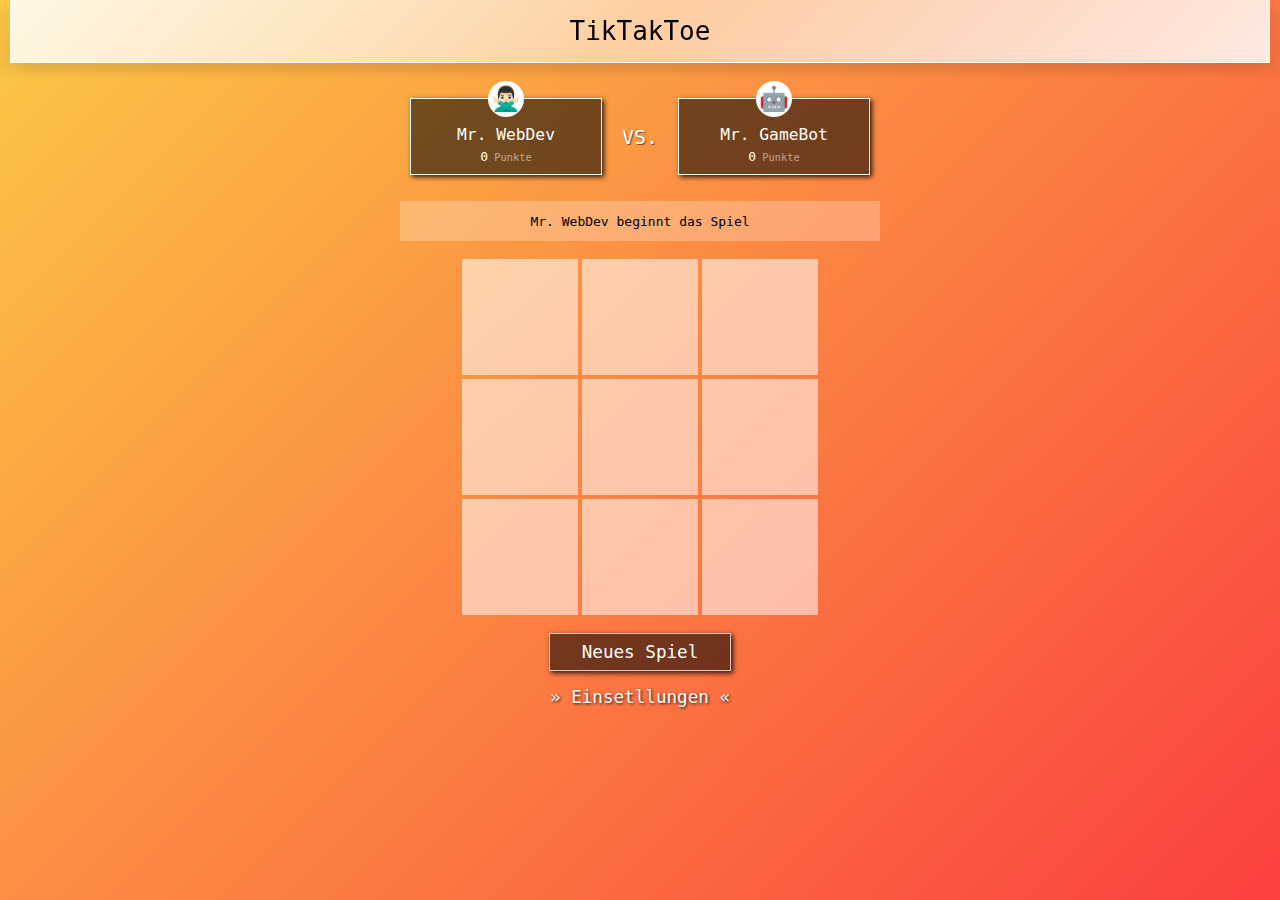
<file: index.html>
<!DOCTYPE html>
<html lang="de">

<head>
    <meta charset="UTF-8">
    <meta http-equiv="X-UA-Compatible" content="IE=edge">
    <meta name="viewport" content="width=device-width, initial-scale=1.0">
    <title>TikTakToe</title>
    <link rel="stylesheet" href="./css/main.css">
</head>

<body class="bg-1">
    <div id="tttSettings" class="noDisplay">
        

        <h1>Settings</h1>
        <h2>Spieler:</h2>
        <h3>Spiler 1</h3>
        <h4>Name</h4>
        <div class="w100 w100flex">
            <input type="text" class="ply1Name" value="Mr. WebDev">
        </div>
        <h4>Figur</h4>
        <div class="w100" id="figPlayer1">
            <div class="w100 cc">
                <span class="myfig" data-fid="0">🙅🏻‍♀️</span>
                <span class="myfig" data-fid="1">🙅🏼‍♀️</span>
                <span class="myfig" data-fid="2">🙅🏽‍♀️</span>
                <span class="myfig" data-fid="3">🙅🏾‍♀️</span>
            </div>
            <div class="w100 cc">
                <span class="myfig" data-fid="4">🙅🏻‍♂️</span>
                <span class="myfig" data-fid="5">🙅🏼‍♂️</span>
                <span class="myfig" data-fid="6">🙅🏽‍♂️</span>
                <span class="myfig" data-fid="7">🙅🏾‍♂️</span>
            </div>
        </div>


        <h3>Spiler 2</h3>
        <div class="robot">
            <label for="mrBot">
                <input type="checkbox" id="mrBot">
                🤖 Spielen gegen Coputer?
            </label>
        </div>
        <div class="w100 w100flex">
            <input type="text" class="ply2Name" value="Mr. GameBot">
        </div>
        <div class="w100" id="figPlayer2">
            <div class="w100 cc">
                <span class="myfig" data-fid="8">🙆🏻‍♀️</span>
                <span class="myfig" data-fid="9">🙆🏼‍♀️</span>
                <span class="myfig" data-fid="10">🙆🏽‍♀️</span>
                <span class="myfig" data-fid="11">🙆🏾‍♀️</span>
            </div>
            <div class="w100 cc">
                <span class="myfig" data-fid="12">🙆🏻‍♂️</span>
                <span class="myfig" data-fid="13">🙆🏼‍♂️</span>
                <span class="myfig" data-fid="14">🙆🏽‍♂️</span>
                <span class="myfig" data-fid="15">🙆🏾‍♂️</span>
            </div>


        </div>




        <h2>Farbe:</h2>
        <div class="w100" id="bgColor">
            <span class="myfig bg-1 selectedFigur" data-bgc="bg-1"></span>
            <span class="myfig bg-2" data-bgc="bg-2"></span>
            <span class="myfig bg-3" data-bgc="bg-3"></span>
            <span class="myfig bg-4" data-bgc="bg-4"></span>
            <span class="myfig bg-5" data-bgc="bg-5"></span>
            <span class="myfig bg-6" data-bgc="bg-6"></span>
        </div>

        <div id="updateSettings">
            <button class="goGame">Abbrechen</button>
            <button id="saveUpdate">Änderungen Speichern</button>
        </div>


    </div>




    <div id="tttGame">
        <h1>TikTakToe</h1>
        <div id="gamer">

            <div class="detail" id="gamer1">
                <div class="figur">x</div>
                <div class="name">x</div>
                <div class="points">x</div>
            </div>

            <div class="vs">VS.</div>

            <div class="detail" id="gamer2">
                <div class="figur">x</div>
                <div class="name">x</div>
                <div class="points">x</div>
            </div>

        </div>

        <div class="status"></div>

        <div class="game">

            <div class="field">
                <div class="item" data-column="0" data-row="0"></div>
                <div class="item" data-column="1" data-row="0"></div>
                <div class="item" data-column="2" data-row="0"></div>

                <div class="item" data-column="0" data-row="1"></div>
                <div class="item" data-column="1" data-row="1"></div>
                <div class="item" data-column="2" data-row="1"></div>

                <div class="item" data-column="0" data-row="2"></div>
                <div class="item" data-column="1" data-row="2"></div>
                <div class="item" data-column="2" data-row="2"></div>
            </div>

        </div>
        <div class="center">
            <button class="newGame">Neues Spiel</button>
            <div class="goSettings">&raquo; Einsetllungen &laquo;</div>
        </div>
        


    </div>

    <script src="./js/_Game.js"></script>
    <script src="./js/_Player.js"></script>
    <script src="./js/_Control.js"></script>
</body>

</html>
</file>
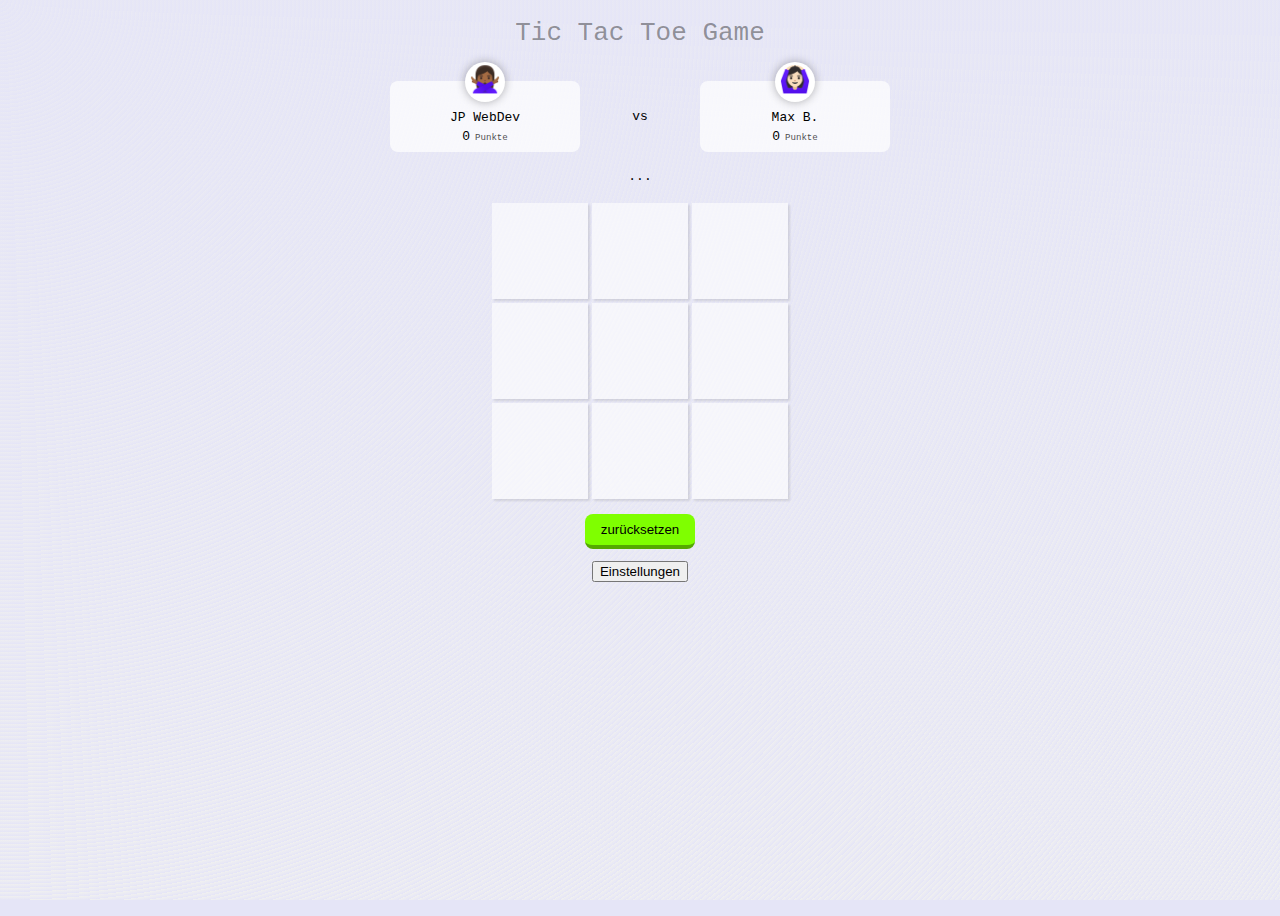
<file: app/index.html>
<!DOCTYPE html>
<html lang="de">

<head>
    <meta charset="UTF-8">
    <meta http-equiv="X-UA-Compatible" content="IE=edge">
    <meta name="viewport" content="width=device-width, initial-scale=1.0">
    <title>Tic Tac Toe Spiel</title>
    <link rel="stylesheet" href="style/app.css">
</head>

<body>
    <div id="app"></div>
    <script type="module" src="./src/app.js" defer></script>
</body>

</html>
</file>
<file: css/main.css>
* {
    margin: 0;
    padding: 0;
    box-sizing: border-box;
}

body {
    background: rgb(63, 94, 251);
    background: linear-gradient(315deg, rgba(63, 94, 251, 1) 0%, rgba(252, 70, 107, 1) 100%);
    min-height: 100vh;
    background-attachment: fixed;
    font-family: monospace;
}

.noDisplay {
    display: none;
}

.myfig {
    width: 3rem;
    height: 3rem;
    line-height: 3rem;
    font-size: 2.25rem;
    text-align: center;
    float: left;
    margin: .5rem;
    background: rgba(255, 255, 255, 0.55);
    border: 2px solid #fff;
    float: left;
}

h1 {
    display: block;
    text-align: center;
    margin: 0 0 .5rem 0;
    padding: 1rem 0;
    font-weight: 100;
    background: rgba(255, 255, 255,.65);
    background: linear-gradient(315deg, rgba(255, 255, 255, .85) 0%, rgba(255, 255, 255, .5) 50%, rgba(255, 255, 255, .85) 100%);

    width: calc(100% - 20px);
    top: 0;
    left: 10px;
    position: fixed;
    backdrop-filter: blur(5px);
    border: 1px solid rgb(255, 255, 255);
    border-top: none;
    box-shadow: -10px 10px 8px rgba(0, 0, 0, 0.05)
    ,10px 10px 8px rgba(0, 0, 0, 0.05);

}

.game {
    display: flex;
    flex-direction: column;
    align-items: center;
}


.item {
    float: left;
    cursor: pointer;
    text-align: center;
    margin: 2px;
    transition: all .3s;
    background: rgba(255, 255, 255, .55);
}

.field {
    margin: .0rem 0;
}


@media screen and (max-width:450px) {
    .field {
        width: calc(90vw * .8 + 2px);
        height: calc(90vw * .8 + 2px);

    }
    .item {
        width: calc(30vw*.8 - 4px);
        height: calc(30vw*.8 - 4px);
        line-height: calc(30vw*.8 - 4px);
        font-size: calc(30vw*.5);
    }
}
@media screen and (min-width:450px) {
    #tttGame {
        width: 480px;
        margin: 0 auto;
    }

    .field {
        width: 360px;
        height: 360px;
    }
    .item {
        width: 116px;
        height:  116px;
        line-height:  116px;
        font-size: calc( 116px*.5);
    }
}

.w100 {
    width: 100%;
    float: left;
}

.w100flex {
    display: flex;
    flex-direction: column;
}

.selectedFigur {
    background: #fff;
    border-color: rgb(0, 0, 0);
    box-shadow: 0 0 1rem rgba(0, 0, 0, 0.55);
    transform: scale(1.2);
}

.opcf5 {
    opacity: .85;
}

.name {
    float: left;
    padding: 5px;
}

.punkte {
    float: right;
    padding: 5px;
}

.error {
    background: red;
}

#gamer {
    display: flex;
    justify-content: space-between;
    align-items: center;
    width: 100%;
    margin: 1rem 0;
}

.detail {
    display: flex;
    flex-direction: column;
    justify-content: center;
    align-items: center;
    width: 40%;
    min-height: 4rem;
    background: rgba(0, 0, 0, 0.55);
    border: .5px solid rgba(255, 255, 255, 1);
    box-shadow: 2px 2px 5px rgba(0, 0, 0, 0.85);
    color: #fff;
    padding-bottom: 10px;
}

#gamer1, #gamer2 {
    margin: 10px;
}

.name {
    font-size: 125%;
}

.points {
    margin: 0;
}

.points::after {
    content: ' Punkte';
    opacity: .5;
    font-size: 80%;
}

.vs {
    font-size: 1.25rem;
    color: #fff;
    text-shadow: 1px 1px 1px rgba(0, 0, 0, 0.55);
}

.center {
    display: flex;
    flex-direction: column;
    justify-content: center;
    align-items: center;
    margin: 1rem 0;
}

.newGame {
    border: none;
    background: rgba(0, 0, 0, 0.55);
    padding: 8px 32px;
    border: .5px solid rgba(255, 255, 255, .75);
    box-shadow: 2px 2px 5px rgba(0, 0, 0, 0.85);
    color: #fff;
    font-size: 1.1rem;
    font-family: monospace;

}

.status {
    display: flex;
    align-items: center;
    justify-content: center;
    height: 40px;
    text-align: center;
    margin-bottom: 1rem;
    background: rgba(255, 255, 255, .25);
}

/**/

.bg-1 {
    background: rgb(251, 63, 63);
    background: linear-gradient(315deg, rgba(251, 63, 63, 1) 0%, rgba(252, 200, 70, 1) 100%);
}

.bg-2 {
    background: rgb(251, 190, 63);
    background: linear-gradient(315deg, rgba(251, 190, 63, 1) 0%, rgba(191, 252, 70, 1) 100%);
}

.bg-3 {
    background: rgb(112, 251, 63);
    background: linear-gradient(315deg, rgba(112, 251, 63, 1) 0%, rgba(70, 252, 172, 1) 100%);
}

.bg-4 {
    background: rgb(63, 251, 251);
    background: linear-gradient(315deg, rgba(63, 251, 251, 1) 0%, rgba(70, 210, 252, 1) 100%);
}

.bg-5 {
    background: rgb(63, 112, 251);
    background: linear-gradient(315deg, rgba(63, 112, 251, 1) 0%, rgba(138, 70, 252, 1) 100%);
}

.bg-6 {
    background: rgb(165, 63, 251);
    background: linear-gradient(315deg, rgba(165, 63, 251, 1) 0%, rgba(224, 70, 252, 1) 100%);
}

.ply1Name, .ply2Name {
    background: rgba(0, 0, 0, 0.55);
    line-height: 36px;
    padding: 0 .5rem;
    color: #fff;
    outline: none;
    border: none;
    margin: 1rem;
}

#updateSettings {
    display: flex;
    align-items: center;
    justify-content: center;
    position: fixed;
    bottom: 0;
    left: 0;
    width: 100vw;
    background: #fff;
    box-shadow: 0 0 10px rgba(0, 0, 0, 0.55);
}

#updateSettings button {
    margin: .75rem;
    padding: 8px 16px;
}

.figur {
    width: 36px;
    height: 36px;
    font-size: 24px;
    line-height: 36px;
    text-align: center;
    background: #fff;


    border-radius: 50%;
    margin: -18px 0 3px 0;
}

#mrBot {
    margin: 6px;
    float: left;
}

.robot {
    display: flex;
    align-items: center;
    justify-content: center;
    padding: 6px 0;
    width: calc(100% - 40px);
    float: left;
    background: #fff;
    margin: 20px;
}

.cc {
    display: flex;
    align-items: center;
    justify-content: center;
}

#tttGame,#tttSettings{
    padding-top: 4.5rem;
}

.goSettings{
    margin: 1rem 1rem;
    color: #fff;
    font-size: 1.1rem;
    cursor: pointer;
    text-shadow: 1px 1px 3px rgba(0, 0, 0, 0.85);
    font-weight: 100;
}
</file>
<file: app/style/app.css>
:root {
    --fieldSize: 300px;
    --itemSize: 94px;
    --appWidth: 100%;
}

body {
    font-family: monospace;
    background-color: #e5e5f7;
    opacity: 1;
    background-image: repeating-radial-gradient( circle at 0 0, transparent 0, #e5e5f7 4px), repeating-linear-gradient( #f0f0f055, #f0f0f0);
    background-attachment: fixed;
    min-height: 100vh;
}

/*
APP
*/

#app {
    display: flex;
    flex-direction: column;
    justify-content: center;
    align-items: center;
    width: var(--appWidth);
}

h1 {
    margin: 0;
    padding: 0;
    font-weight: 100;
    color: rgba(0, 0, 0, 0.4);
    margin: .6rem;
}

h2 {
    margin: 0;
    padding: 0;
    font-weight: 100;
    color: rgba(0, 0, 0, 0.6);
    margin: .9rem 0;
}

/*
Spieler
*/

.player {
    display: flex;
    justify-content: center;
    align-items: center;
    max-width: 100%;
    width: 500px;
}

.playerBox {
    display: flex;
    justify-content: space-between;
    flex-direction: row;
    width: 100%;
    margin-top: 1.5rem;
    background-size: cover;
}

.playerOne, .playerTow {
    display: flex;
    flex-direction: column;
    justify-content: center;
    align-items: center;
    width: 38%;
    background: rgba(255, 255, 255, .7);
    border-radius: .5rem;
}

.figur {
    width: 2.5rem;
    height: 2.5rem;
    line-height: 2.5rem;
    font-size: 1.6rem;
    margin-top: -1.2rem;
    text-align: center;
    border-radius: .5rem;
    background: #fff;
    box-shadow: 0 0 10px rgba(0, 0, 0, 0.3);
    border-radius: 50%;
}

.vs {
    display: flex;
    flex-direction: column;
    justify-content: center;
    align-items: center;
}

.name {
    padding: .5rem 0 .25rem 0;
}

.points {
    padding: 0 0 .5rem 0;
}

.points:after {
    font-size: 70%;
    opacity: .7;
    padding-left: 5px;
    content: 'Punkte'
}

/*
Spielfeld
*/

.game-field {
    border: 1px solid transparent;
    width: var(--fieldSize);
    height: var(--fieldSize);
}

.game-field-item {
    border: 1px solid transparent;
    width: var(--itemSize);
    height: var(--itemSize);
    line-height: var(--itemSize);
    font-size: calc(var(--itemSize)*.45);
    margin: 2px;
    text-align: center;
    float: left;
    transition: background-color .5s;
    background: rgba(255, 255, 255, 0.6);
    box-shadow: 2px 2px 2px rgba(0, 0, 0, 0.1);
    cursor: pointer;
}

.game-field-item_error {
    background: rgb(254, 168, 168);
    transform: scale(1.1);
    box-shadow: inset 2px -2px 2px rgba(255, 255, 255, 0.7), inset -2px 2px 2px rgba(0, 0, 0, 0.1), 2px 2px 5px rgba(0, 0, 0, 0.3);
    border: 1px solid rgb(164, 105, 105);
}

.game-field-reset-btn {
    background: chartreuse;
    padding: .5rem 1rem;
    margin: .75rem;
    border-radius: .5rem;
    border: none;
    border-bottom: 4px solid rgb(85, 169, 0);
    cursor: pointer;
    outline: none;
    transition: all 150ms;
}

.game-field-reset-btn:active {
    margin-top: calc(.75rem + 3px);
    border-bottom: 1px solid rgb(85, 169, 0);
}

/*
INFOBOX
*/

.infobox {
    display: flex;
    justify-content: center;
    align-items: center;
    width: 100%;
    padding: 6px 0;
    transition: all 500ms;
    min-height: 36px;
}

.info {
    padding: 5px 12px;
    border-radius: 3px;
    background: #fff;
    border: 1px solid #555;
    transition: all 500ms;
    max-width: 80vw;
}

.error {
    padding: 5px 12px;
    max-width: 80vw;
    border-radius: 3px;
    background: rgb(255, 218, 218);
    box-shadow: inset 2px -2px 2px rgba(255, 255, 255, 0.7), inset -2px 2px 2px rgba(0, 0, 0, 0.1), 2px 2px 5px rgba(0, 0, 0, 0.3);
    border: 1px solid rgb(164, 105, 105);
    color: rgb(130, 79, 79);
    text-shadow: 1px 1px 1px rgba(255, 255, 255, 0.7);
    transition: all 500ms;
}

/*
Settings
*/

.inla {
    width: 230px;
    background: rgba(255, 255, 255, .7);
    margin: 5px;
    box-shadow: 0 0 10px rgba(0, 0, 0, 0.3);
}

.inla label {
    box-sizing: border-box;
    width: 60px;
    float: left;
    line-height: 28px;
    text-align: center;
    color: rgba(0, 0, 0, 0.65);
}

.inla input {
    box-sizing: border-box;
    width: 170px;
    padding: 0 8px;
    float: left;
    line-height: 28px;
    font-family: monospace;
    font-size: .8rem;
    outline: none;
    border: none;
}

.setFigurWrap {
    width: 240px;
    margin: .8rem auto;
}

.setFigur {
    box-sizing: border-box;
    width: 50px;
    height: 50px;
    margin: 5px;
    line-height: 50px;
    font-size: 30px;
    text-align: center;
    background: rgba(255, 255, 255, .5);
    border: 3px solid rgba(0, 0, 0, 0.1);
    float: left;
}

.setFigur-active {
    border: 3px solid rgb(70, 70, 70);
    box-shadow: 0 0 5px rgba(0, 0, 0, 0.7);
    width: 55px;
    height: 55px;
    margin: 2.5px;
    line-height: 55px;
    background: #fff;
    font-size: 40px;
}

hr {
    width: 100%;
    border: none;
    border-bottom: 1px dashed rgba(0, 0, 0, 0.3);
}
</file>
